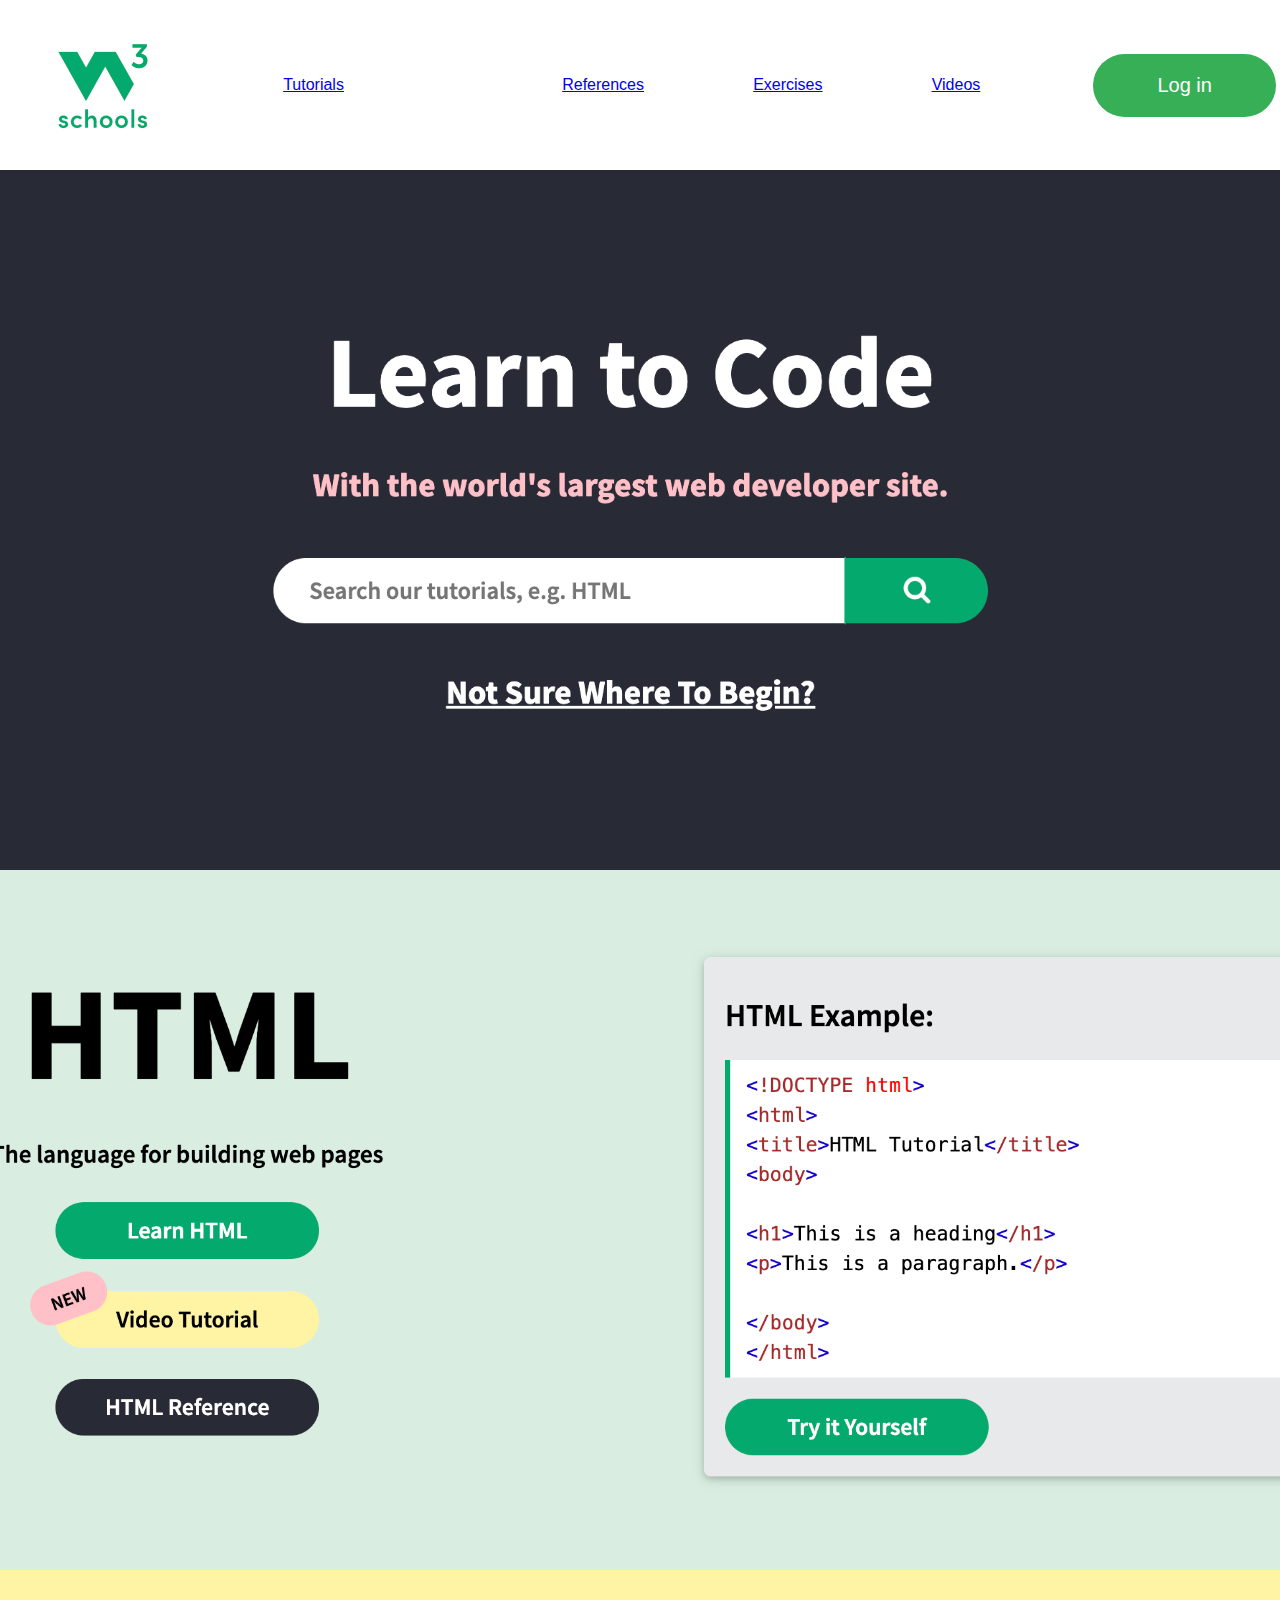
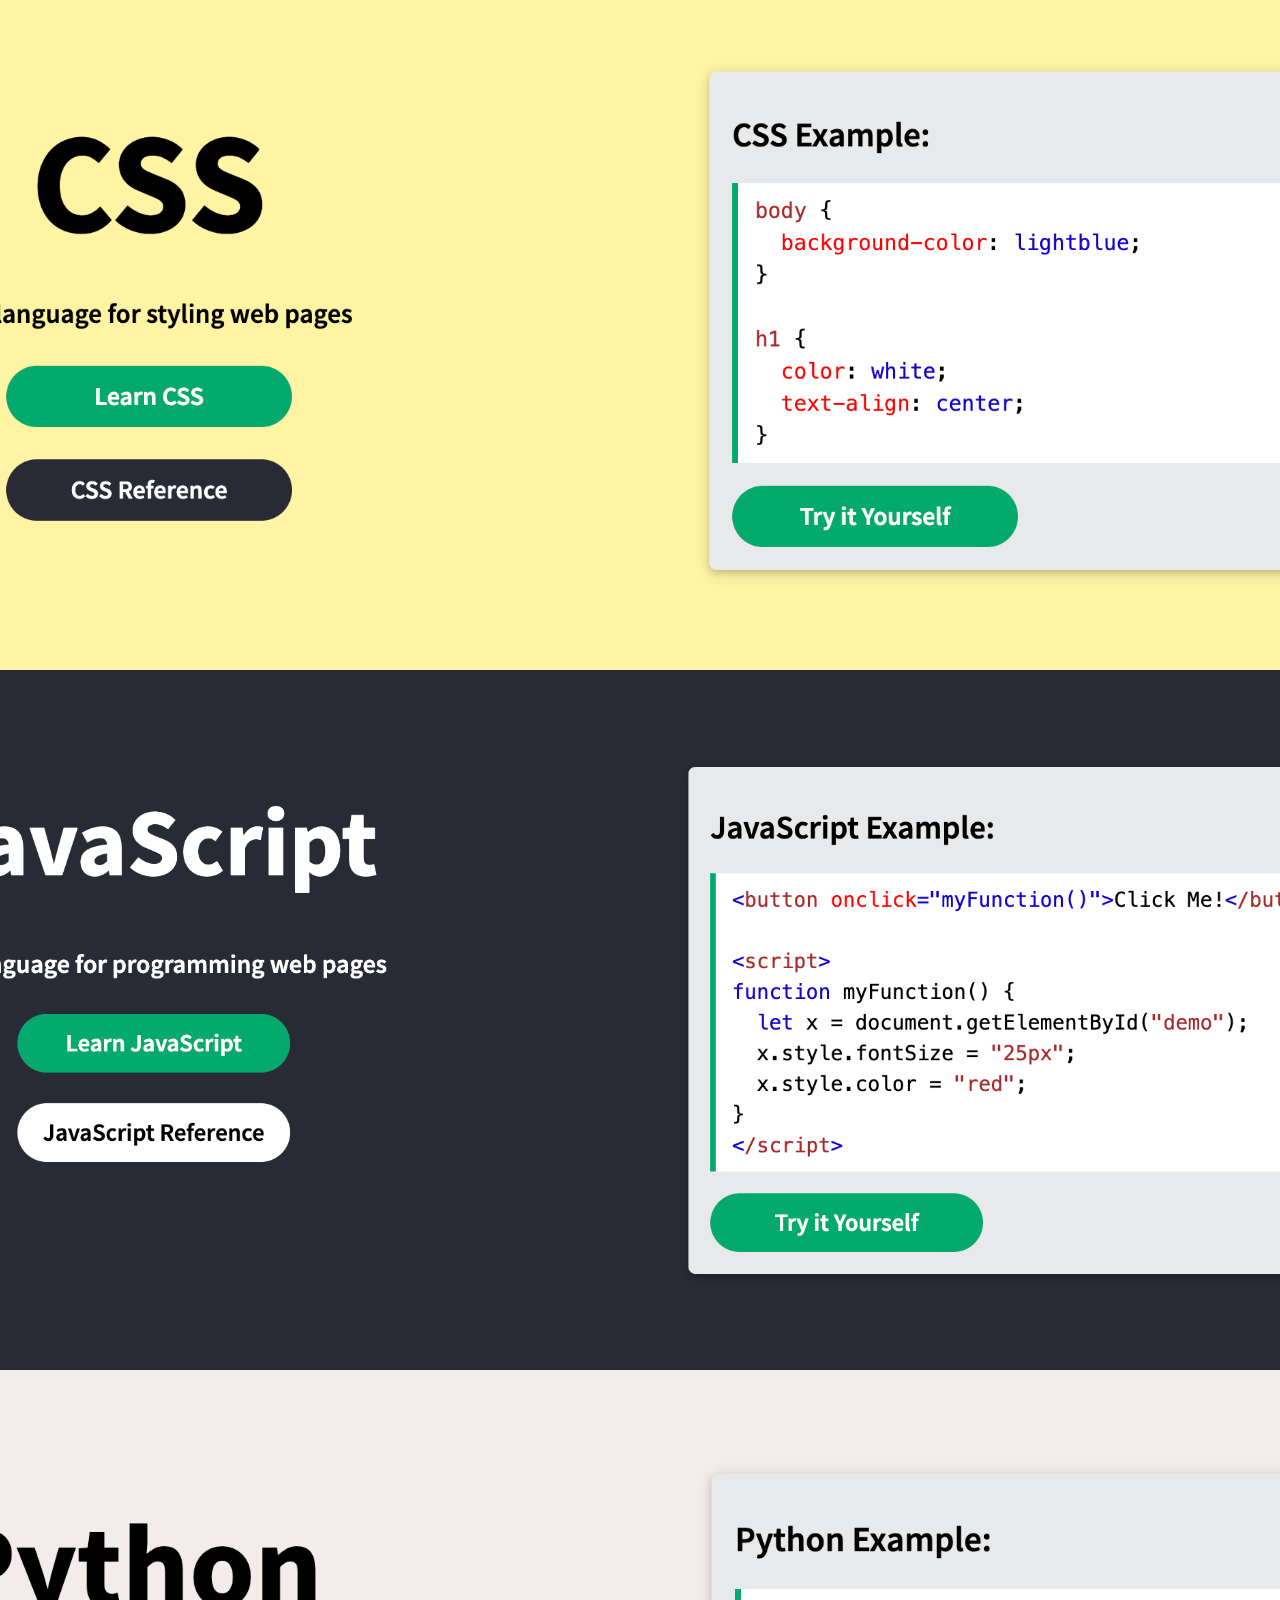
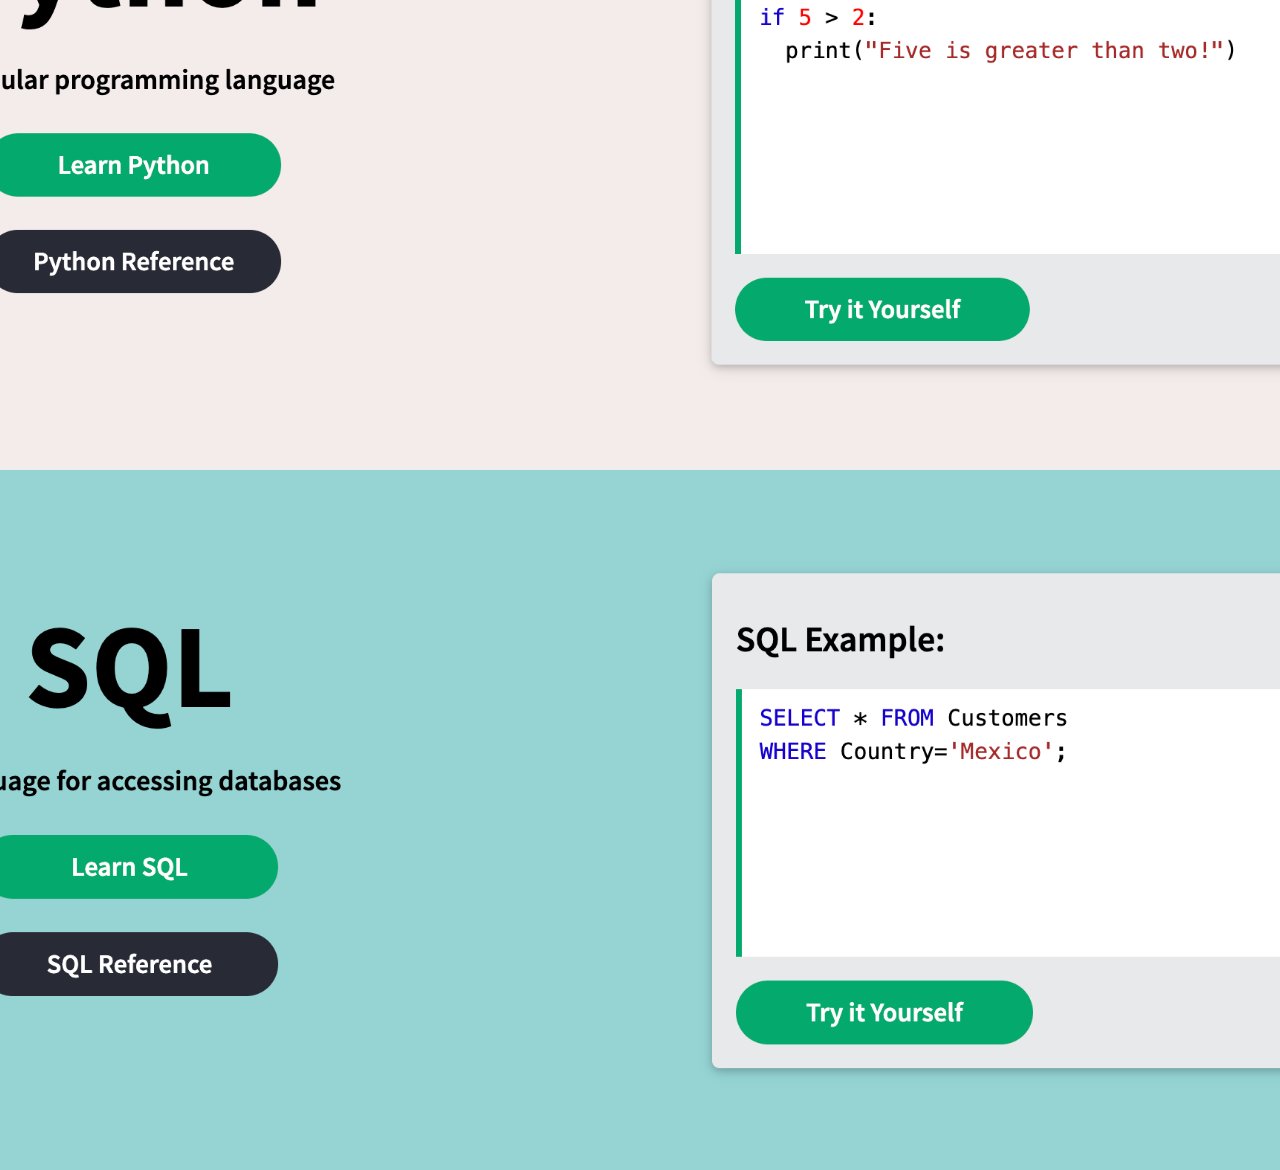
<file: index.html>
<!DOCTYPE html>
<html lang="en">
<head>
   
    <link rel="stylesheet" href="style.css">
    
    <title>Document</title>

</head>

<body>
    <div class="container">
         <ul>
        <li><a href="https://www.w3schools.com/"><img src=./w3schools.jpg></a></li>      
        <li> <a class="active" href="#home">Tutorials</a><li>
        <li><a href="#news">References</a></li>
       <li> <a href="#contact">Exercises</a></li>
       <li><a href="#about">Videos</a></li>

       <div class="button"><button class="button">Log in</button></div>
    </ul>
    

        </div>

<div class="learntocodesection">

<img src="learntocode.jpg" alt="learntocode" height="700px" width="4500px">
</div>

<div class="learntocodesection">

    <img src="html.jpg" alt="html" height="700px" width="4500px">
    </div>

    <div class="learntocodesection">

        <img src="css.jpg" alt="html" height="700px" width="4500px">
        </div>

            <div class="learntocodesection">

                <img src="javascript.jpg" alt="html" height="700px" width="4500px">
            </div>


            <div class="learntocodesection">

                <img src="python.jpg" alt="html" height="700px" width="4500px">
                </div>

            <div class="learntocodesection">

                <img src="sql.jpg" alt="html" height="700px" width="4500px">
                </div>

    <footer> 
    
</body>
</html>
</file>
<file: style.css>
header {
    background: white ;

}

body {
    margin: 0;
    font-family: sans-serif;
    font-weight: 300;
    background-color: #282A35;
  }

  .container{
    display: flex;
    flex-wrap: wrap;
    justify-content: center;

    background-color:white;

  
  }



  ul {
    display: flex;
    flex-wrap: wrap;
    width: 100vw;
    justify-content: space-between;
    flex-direction: row;
    justify-items: center;
    align-items: center;
    list-style-type: none;
    position: relative;
    background-color: white;
    font: Arial black;
    font-size: 5px bold black
    }


li {
display: flex;
justify-content: space-between;
/* justify-content: center; */
flex-direction: row;
background-color: white;
font-size: 10px bold black


}


.button {
  background-color: #36AF57;
  border: none;
  color: white;
  padding: 5px 30px;
  border-radius: 40px;
  text-align: right;
  text-decoration: none;
  display: inline-block;
  font-size: 20px;
  margin: 10px 4px;
  cursor: pointer;
}

.learntocodesection{
  background-color: #282A35;
  border-color: solid 50px black;
  display: flex;
  justify-content: center;
    }


footer {
  background: white ;}
</file>
